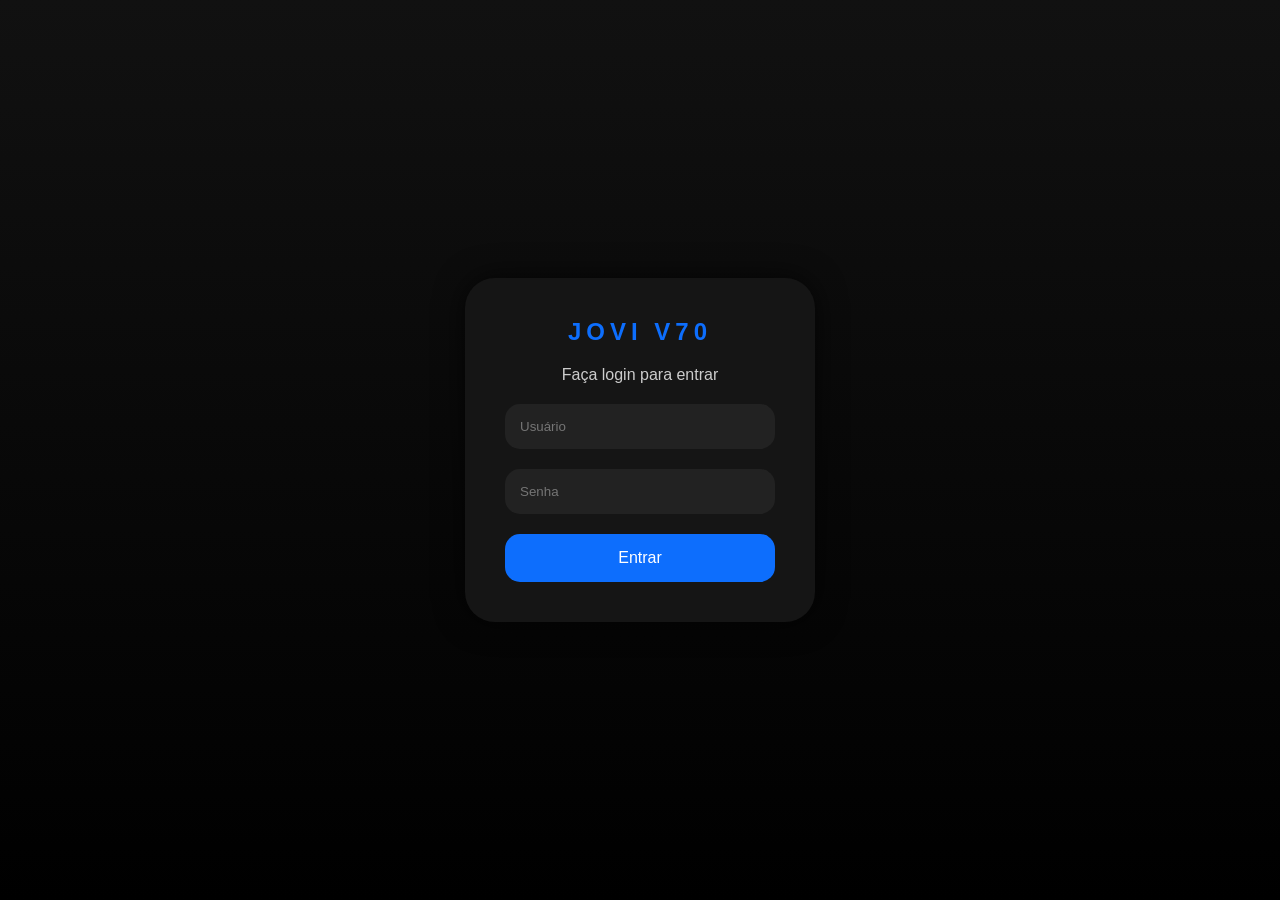
<file: 01-login.html>
<!-- ========================= -->
<!-- ARQUIVO: login.html -->
<!-- ========================= -->

<!DOCTYPE html>
<html lang="pt-br">

<head>

    <meta charset="UTF-8">

    <meta name="viewport" content="width=device-width, initial-scale=1.0">

    <title>Login -  JOVI V70</title>

    <link rel="stylesheet" href="css/login.css">

</head>

<body>

    <main class="login-container">

        <section class="login-box">

            <h1> JOVI V70</h1>

            <p>Faça login para entrar</p>

            <input
                type="text"
                id="user"
                placeholder="Usuário"
            >

            <input
                type="password"
                id="password"
                placeholder="Senha"
            >

            <button id="loginBtn">
                Entrar
            </button>

        </section>

    </main>

    <script src="js/login.js"></script>
</body>

</html>
</file>
<file: css/login.css>
/* ========================= */
/* ARQUIVO: login.css */
/* ========================= */

*{
    margin:0;
    padding:0;
    box-sizing:border-box;
    font-family:Arial, sans-serif;
}

body{

    min-height:100vh;

    display:flex;
    justify-content:center;
    align-items:center;

    background:
    linear-gradient(
        to bottom,
        #111,
        #000
    );
}

.login-container{

    width:100%;

    display:flex;
    justify-content:center;
    align-items:center;
}

.login-box{

    width:350px;

    background:#151515;

    padding:40px;

    border-radius:30px;

    box-shadow:
    0px 0px 30px rgba(0,0,0,0.7);

    display:flex;
    flex-direction:column;

    gap:20px;

    text-align:center;
}

.login-box h1{

    color:#0d6efd;

    letter-spacing:5px;
}

.login-box p{

    color:#ccc;
}

.login-box input{

    padding:15px;

    border:none;

    border-radius:15px;

    background:#222;

    color:white;

    outline:none;
}

.login-box button{

    padding:15px;

    border:none;

    border-radius:15px;

    background:#0d6efd;

    color:white;

    font-size:16px;

    cursor:pointer;

    transition:0.3s;
}

.login-box button:hover{

    transform:scale(1.03);

    background:#0066ff;
}
</file>
